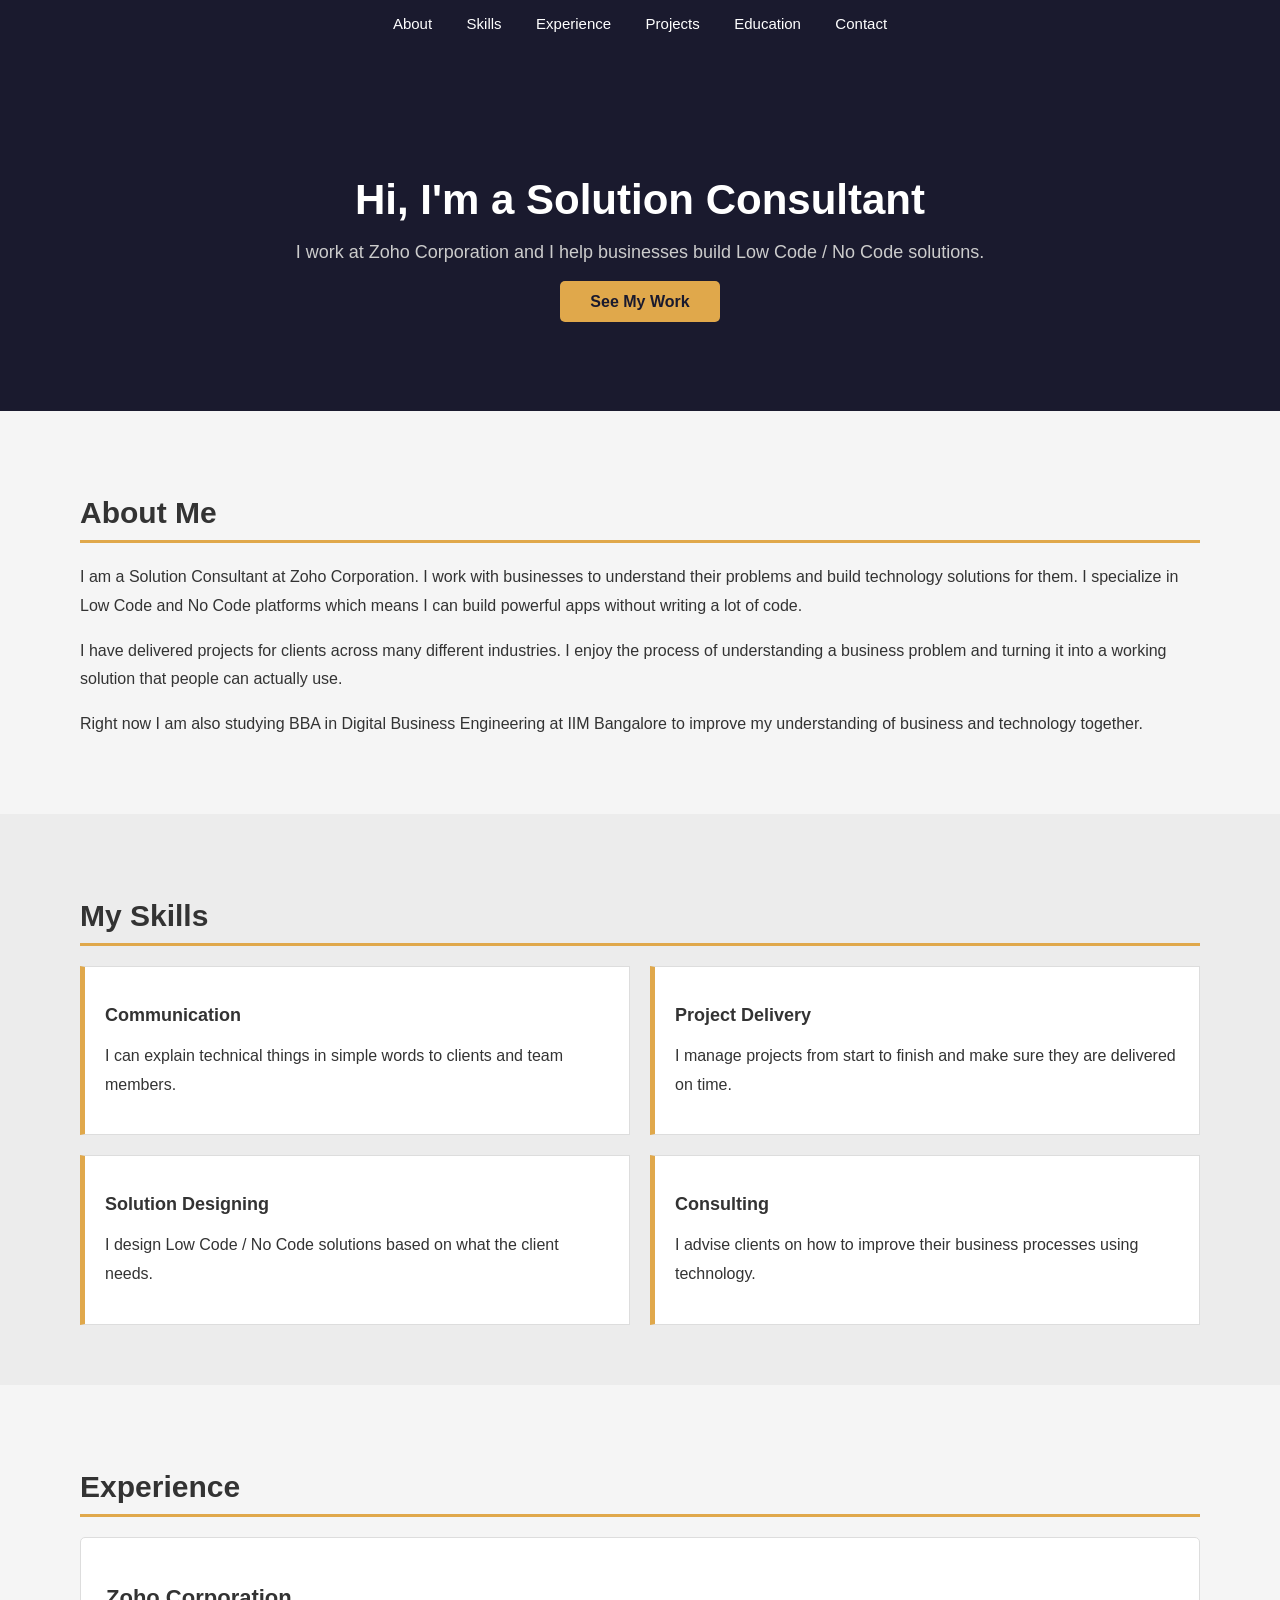
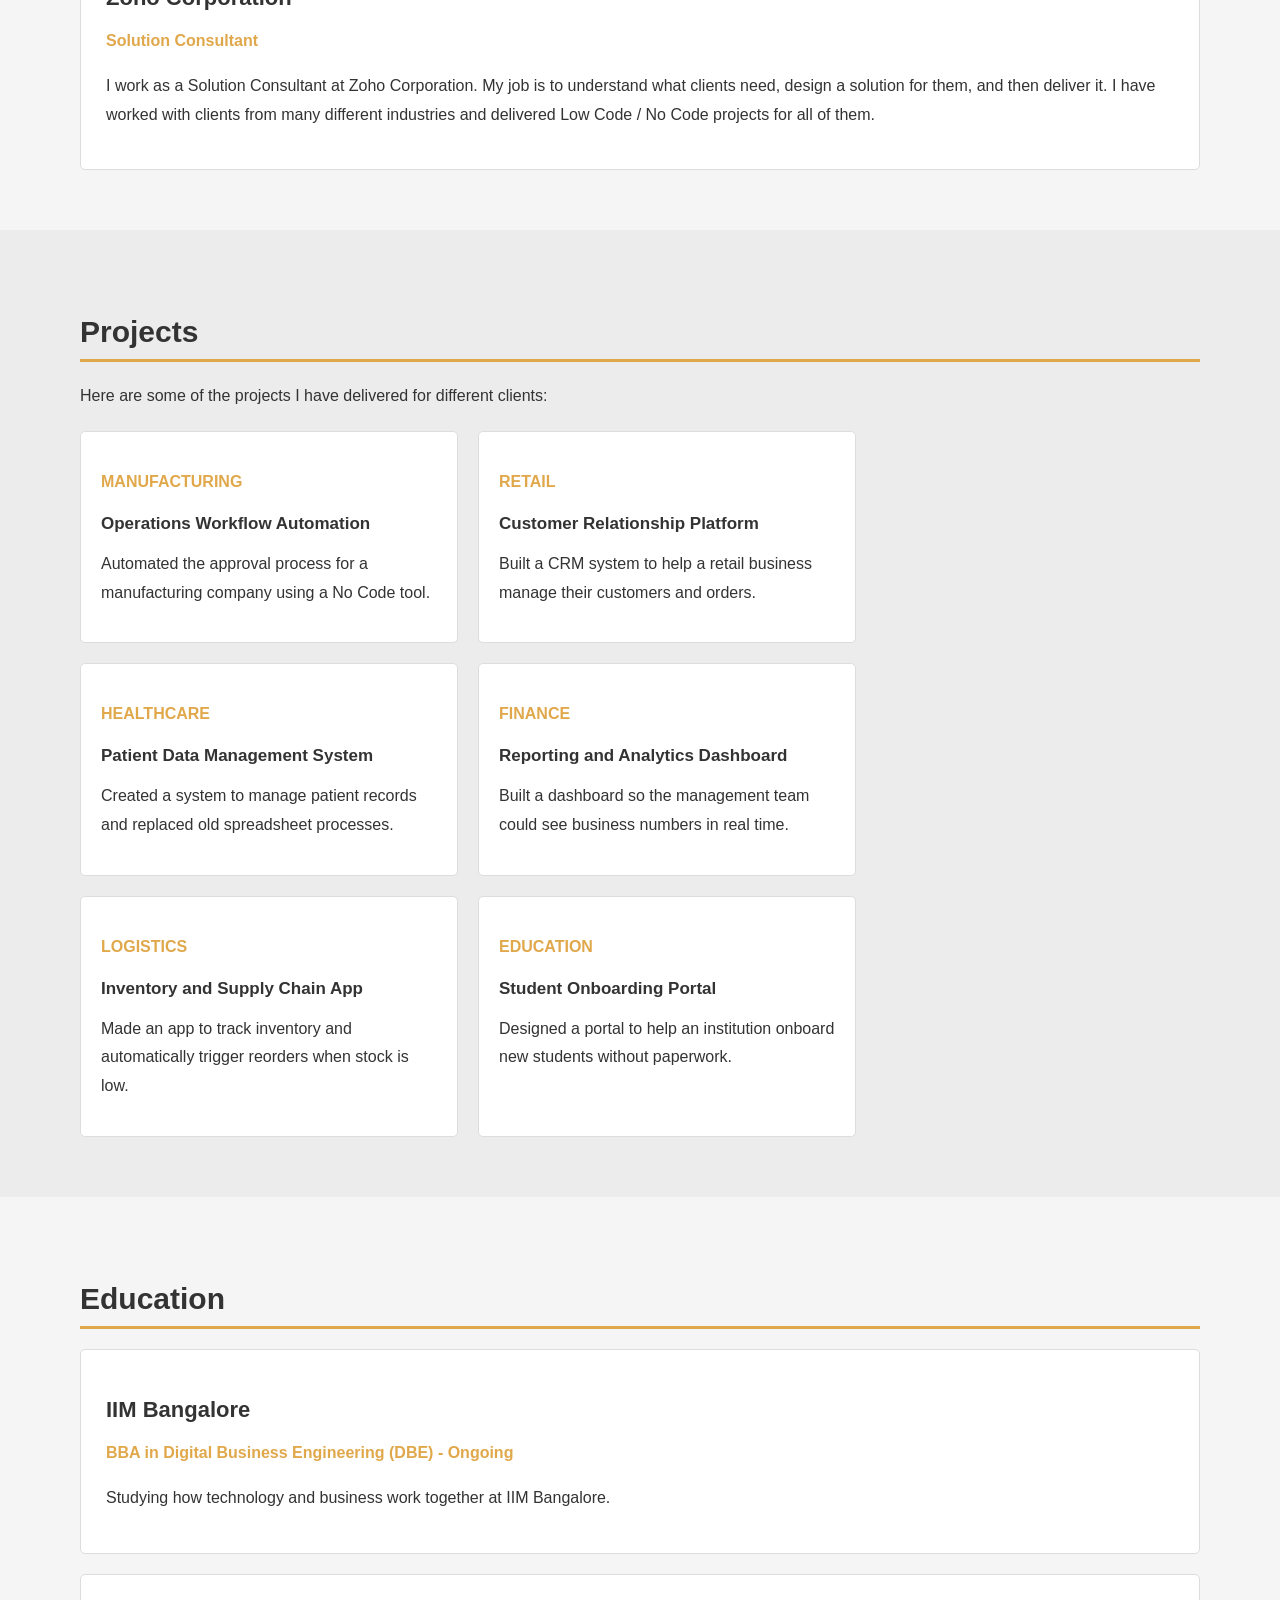
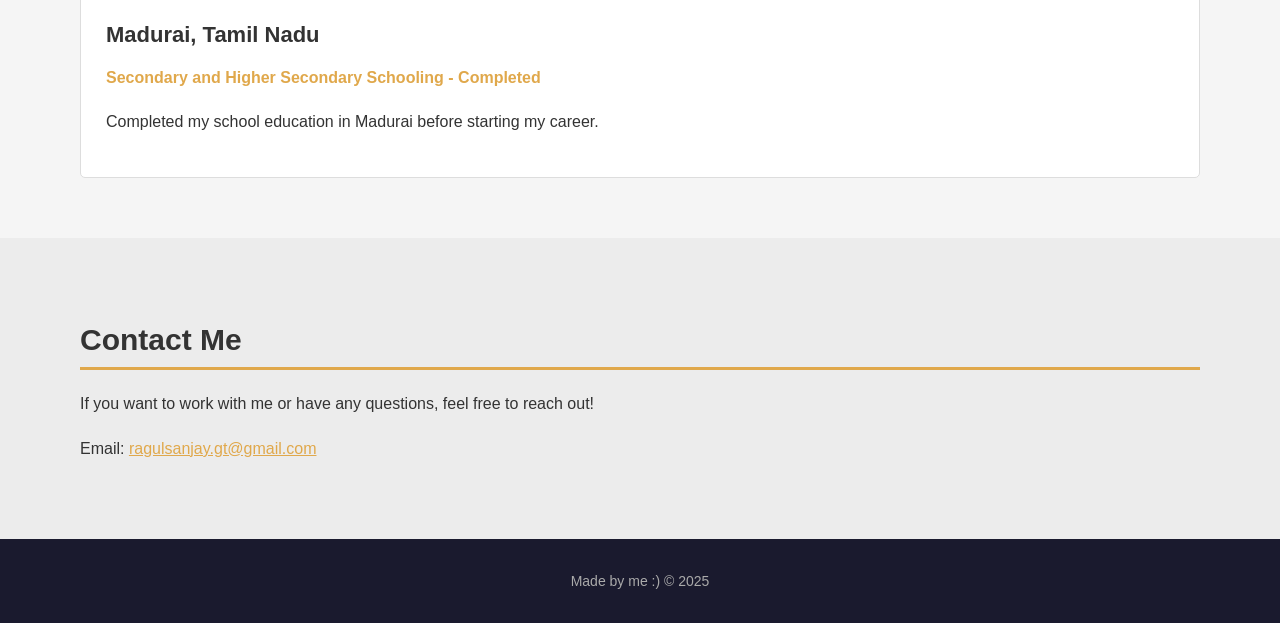
<file: index.html>
<!DOCTYPE html>
<html lang="en">
<head>
    <meta charset="UTF-8">
    <meta name="viewport" content="width=device-width, initial-scale=1.0">
    <title>My Portfolio</title>
    <link rel="stylesheet" href="style.css">
</head>
<body>

    <!-- navigation bar -->
    <div class="navbar">
        <a href="#about">About</a>
        <a href="#skills">Skills</a>
        <a href="#experience">Experience</a>
        <a href="#projects">Projects</a>
        <a href="#education">Education</a>
        <a href="#contact">Contact</a>
    </div>

    <!-- hero section -->
    <div class="hero">
        <h1>Hi, I'm a Solution Consultant</h1>
        <p>I work at Zoho Corporation and I help businesses build Low Code / No Code solutions.</p>
        <a href="#projects">See My Work</a>
    </div>

    <!-- about section -->
    <div class="section" id="about">
        <h2>About Me</h2>
        <p>
            I am a Solution Consultant at Zoho Corporation. I work with businesses to understand
            their problems and build technology solutions for them. I specialize in Low Code and
            No Code platforms which means I can build powerful apps without writing a lot of code.
        </p>
        <p>
            I have delivered projects for clients across many different industries. I enjoy the
            process of understanding a business problem and turning it into a working solution
            that people can actually use.
        </p>
        <p>
            Right now I am also studying BBA in Digital Business Engineering at IIM Bangalore
            to improve my understanding of business and technology together.
        </p>
    </div>

    <!-- skills section -->
    <div class="section gray" id="skills">
        <h2>My Skills</h2>
        <div class="skills-box">

            <div class="skill-item">
                <h3>Communication</h3>
                <p>I can explain technical things in simple words to clients and team members.</p>
            </div>

            <div class="skill-item">
                <h3>Project Delivery</h3>
                <p>I manage projects from start to finish and make sure they are delivered on time.</p>
            </div>

            <div class="skill-item">
                <h3>Solution Designing</h3>
                <p>I design Low Code / No Code solutions based on what the client needs.</p>
            </div>

            <div class="skill-item">
                <h3>Consulting</h3>
                <p>I advise clients on how to improve their business processes using technology.</p>
            </div>

        </div>
    </div>

    <!-- experience section -->
    <div class="section" id="experience">
        <h2>Experience</h2>

        <div class="exp-box">
            <h3>Zoho Corporation</h3>
            <p class="job-title">Solution Consultant</p>
            <p>
                I work as a Solution Consultant at Zoho Corporation. My job is to understand
                what clients need, design a solution for them, and then deliver it. I have worked
                with clients from many different industries and delivered Low Code / No Code
                projects for all of them.
            </p>
        </div>

    </div>

    <!-- projects section -->
    <div class="section gray" id="projects">
        <h2>Projects</h2>
        <p>Here are some of the projects I have delivered for different clients:</p>

        <div class="projects-box">

            <div class="project-card">
                <p class="industry">Manufacturing</p>
                <h3>Operations Workflow Automation</h3>
                <p>Automated the approval process for a manufacturing company using a No Code tool.</p>
            </div>

            <div class="project-card">
                <p class="industry">Retail</p>
                <h3>Customer Relationship Platform</h3>
                <p>Built a CRM system to help a retail business manage their customers and orders.</p>
            </div>

            <div class="project-card">
                <p class="industry">Healthcare</p>
                <h3>Patient Data Management System</h3>
                <p>Created a system to manage patient records and replaced old spreadsheet processes.</p>
            </div>

            <div class="project-card">
                <p class="industry">Finance</p>
                <h3>Reporting and Analytics Dashboard</h3>
                <p>Built a dashboard so the management team could see business numbers in real time.</p>
            </div>

            <div class="project-card">
                <p class="industry">Logistics</p>
                <h3>Inventory and Supply Chain App</h3>
                <p>Made an app to track inventory and automatically trigger reorders when stock is low.</p>
            </div>

            <div class="project-card">
                <p class="industry">Education</p>
                <h3>Student Onboarding Portal</h3>
                <p>Designed a portal to help an institution onboard new students without paperwork.</p>
            </div>

        </div>
    </div>

    <!-- education section -->
    <div class="section" id="education">
        <h2>Education</h2>

        <div class="edu-box">
            <h3>IIM Bangalore</h3>
            <p class="degree">BBA in Digital Business Engineering (DBE) - Ongoing</p>
            <p>Studying how technology and business work together at IIM Bangalore.</p>
        </div>

        <div class="edu-box">
            <h3>Madurai, Tamil Nadu</h3>
            <p class="degree">Secondary and Higher Secondary Schooling - Completed</p>
            <p>Completed my school education in Madurai before starting my career.</p>
        </div>

    </div>

    <!-- contact section -->
    <div class="section gray" id="contact">
        <h2>Contact Me</h2>
        <p>If you want to work with me or have any questions, feel free to reach out!</p>
        <p>Email: <a href="mailto:ragulsanjay.gt@gmail.com">ragulsanjay.gt@gmail.com</a></p>
    </div>

    <!-- footer -->
    <div class="footer">
        <p>Made by me :) &copy; 2025</p>
    </div>

</body>
</html>
</file>
<file: style.css>
/* general styles */

body {
    font-family: Arial, sans-serif;
    margin: 0;
    padding: 0;
    background-color: #f5f5f5;
    color: #333333;
}

/* navigation */

.navbar {
    background-color: #1a1a2e;
    padding: 15px;
    text-align: center;
    position: sticky;
    top: 0;
}

.navbar a {
    color: white;
    text-decoration: none;
    margin: 0 15px;
    font-size: 15px;
}

.navbar a:hover {
    color: #e0a84b;
}

/* hero section */

.hero {
    background-color: #1a1a2e;
    color: white;
    text-align: center;
    padding: 100px 20px;
}

.hero h1 {
    font-size: 42px;
    margin-bottom: 15px;
}

.hero p {
    font-size: 18px;
    margin-bottom: 30px;
    color: #cccccc;
}

.hero a {
    background-color: #e0a84b;
    color: #1a1a2e;
    padding: 12px 30px;
    text-decoration: none;
    font-weight: bold;
    border-radius: 5px;
}

.hero a:hover {
    background-color: white;
}

/* sections */

.section {
    padding: 60px 80px;
}

.section h2 {
    font-size: 30px;
    margin-bottom: 20px;
    border-bottom: 3px solid #e0a84b;
    padding-bottom: 10px;
}

.section p {
    font-size: 16px;
    line-height: 1.8;
    margin-bottom: 15px;
}

/* alternate background for some sections */

.gray {
    background-color: #ececec;
}

/* skills */

.skills-box {
    display: flex;
    flex-wrap: wrap;
    gap: 20px;
    margin-top: 20px;
}

.skill-item {
    background-color: white;
    border: 1px solid #dddddd;
    border-left: 5px solid #e0a84b;
    padding: 20px;
    width: 45%;
}

.skill-item h3 {
    margin-bottom: 10px;
    font-size: 18px;
}

/* experience */

.exp-box {
    background-color: white;
    border: 1px solid #dddddd;
    padding: 25px;
    margin-top: 20px;
    border-radius: 5px;
}

.exp-box h3 {
    font-size: 22px;
    margin-bottom: 5px;
}

.job-title {
    color: #e0a84b;
    font-weight: bold;
    margin-bottom: 15px;
}

/* projects */

.projects-box {
    display: flex;
    flex-wrap: wrap;
    gap: 20px;
    margin-top: 20px;
}

.project-card {
    background-color: white;
    border: 1px solid #dddddd;
    padding: 20px;
    width: 30%;
    border-radius: 5px;
}

.project-card h3 {
    font-size: 17px;
    margin-bottom: 10px;
}

.industry {
    color: #e0a84b;
    font-weight: bold;
    font-size: 13px;
    margin-bottom: 8px;
    text-transform: uppercase;
}

/* education */

.edu-box {
    background-color: white;
    border: 1px solid #dddddd;
    padding: 25px;
    margin-top: 20px;
    border-radius: 5px;
}

.edu-box h3 {
    font-size: 22px;
    margin-bottom: 5px;
}

.degree {
    color: #e0a84b;
    font-weight: bold;
    margin-bottom: 10px;
}

/* contact */

.section a {
    color: #e0a84b;
}

/* footer */

.footer {
    background-color: #1a1a2e;
    color: #aaaaaa;
    text-align: center;
    padding: 20px;
    font-size: 14px;
}
</file>
